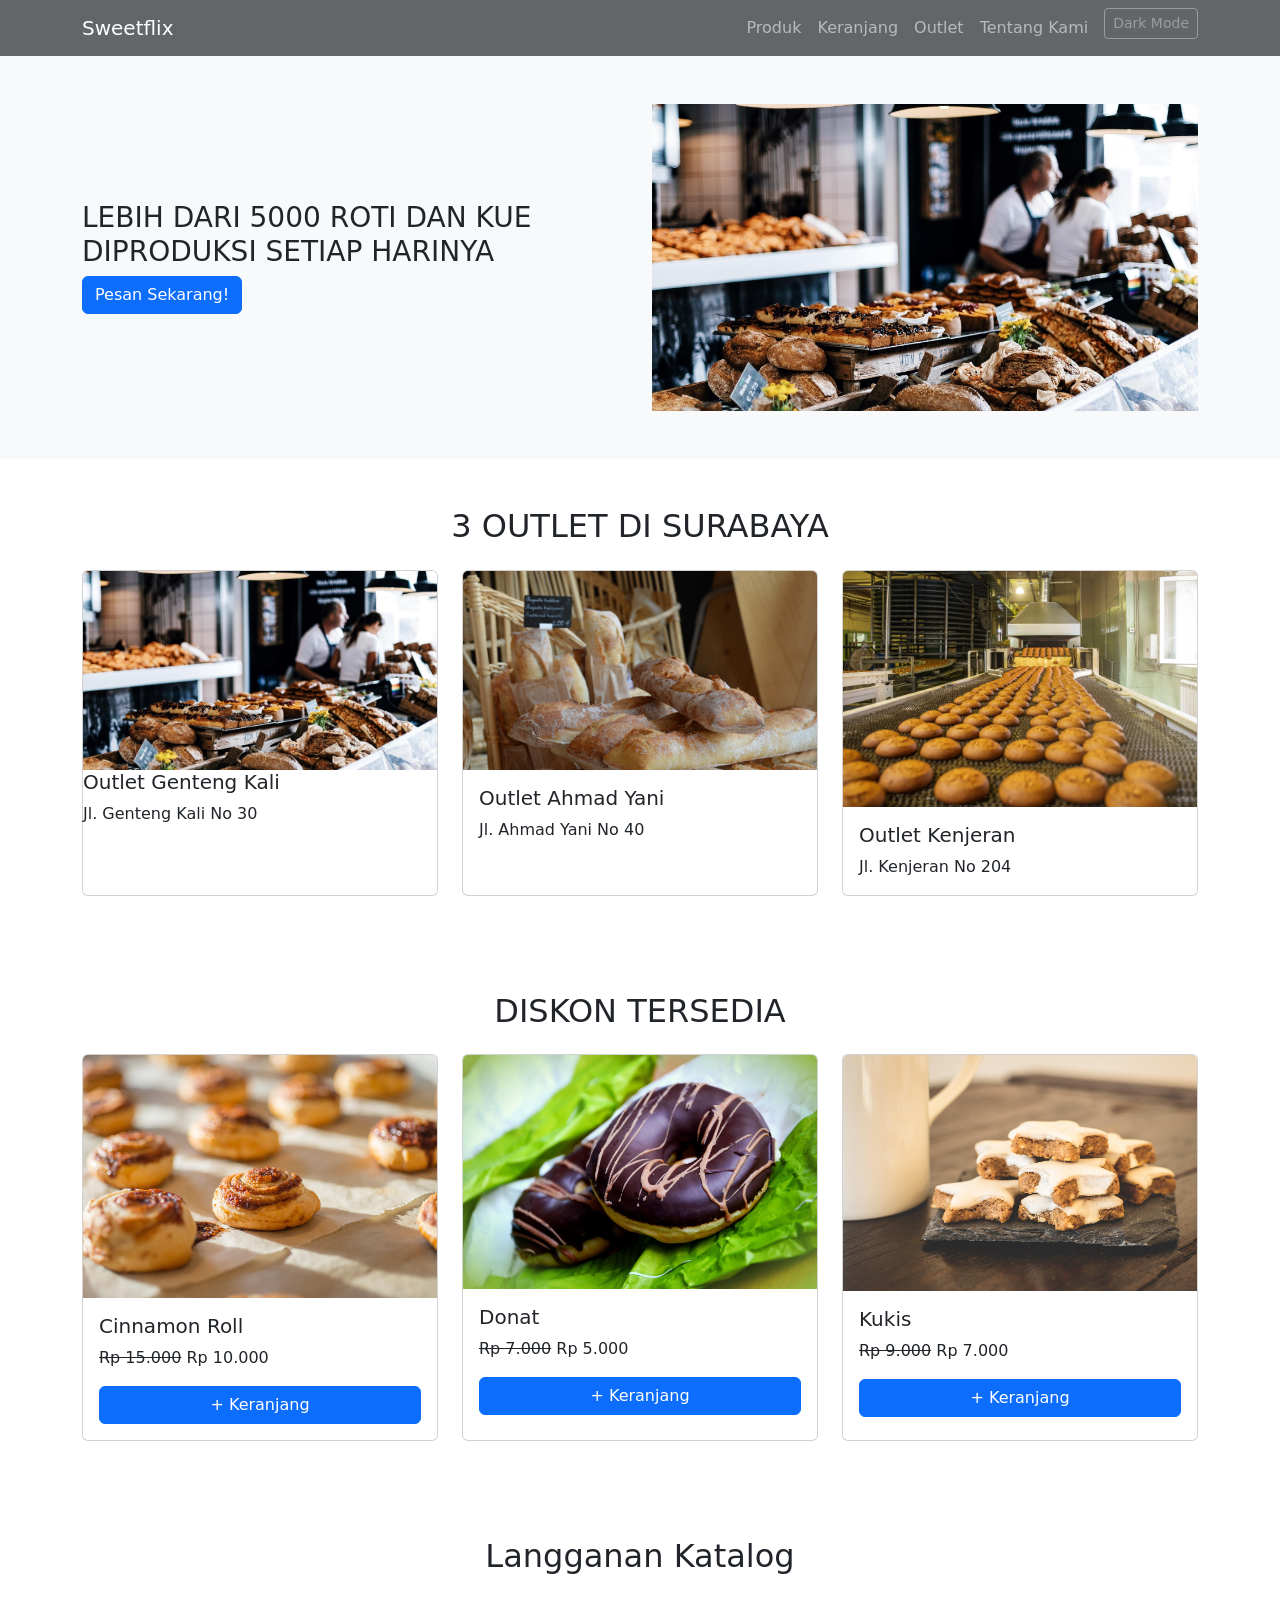
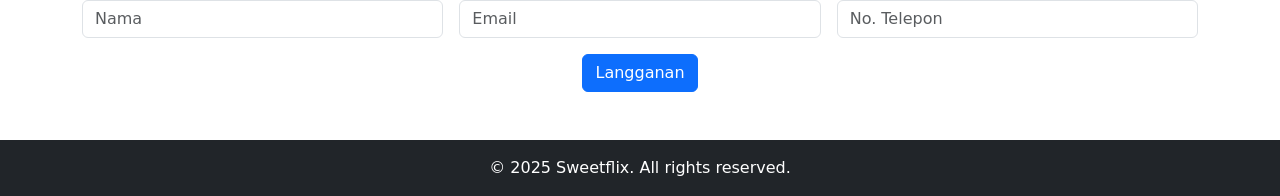
<file: Hasil akhir/index.html>
<!DOCTYPE html>
<html lang="en">
<head>
  <meta charset="UTF-8">
  <meta name="viewport" content="width=device-width, initial-scale=1">
  <title>E-Commerce Landing Page</title>
  <link href="https://cdn.jsdelivr.net/npm/bootstrap@5.3.0/dist/css/bootstrap.min.css" rel="stylesheet">
  <style>
    .header-website {
      position: sticky;
      top: 0;
      z-index: 1000;
      opacity: 0.7;
    }

    .outlet-card:hover, .discount-card:hover {
      transform: scale(1.05);
      transition: transform 0.3s ease;
    }

    .tombol-keranjang:focus {
      background-color: yellow;
      color: black;
    }

    body.dark-mode {
      background-color: #121212;
      color: #ffffff;
    }
  </style>
</head>
<body>

<!-- Navbar -->
<nav class="header-website navbar navbar-expand-lg navbar-dark bg-dark">
  <div class="container">
    <a class="navbar-brand" href="#">Sweetflix</a>
    <button class="navbar-toggler" type="button" data-bs-toggle="collapse" data-bs-target="#nav">
      <span class="navbar-toggler-icon"></span>
    </button>
    <div class="collapse navbar-collapse" id="nav">
      <ul class="navbar-nav ms-auto">
        <li class="nav-item"><a class="nav-link" href="#">Produk</a></li>
        <li class="nav-item"><a class="nav-link" href="#products">Keranjang</a></li>
        <li class="nav-item"><a class="nav-link" href="#about">Outlet</a></li>
        <li class="nav-item"><a class="nav-link" href="#contact">Tentang Kami</a></li>
        <li class="nav-item"><button id="darkToggle" class="btn btn-sm btn-outline-secondary ms-2">Dark Mode</button></li>
      </ul>
    </div>
  </div>
</nav>

<!-- Hero Section -->
<section class="bg-light py-5">
  <div class="container">
    <div class="row align-items-center">
      <div class="col-md-6">
        <h3>LEBIH DARI 5000 ROTI DAN KUE DIPRODUKSI SETIAP HARINYA</h3>
        <a href="#products" class="btn btn-primary">Pesan Sekarang!</a>
      </div>
      <div class="col-md-6 text-center">
        <img src="assets/Gambar Bakery (3).jpg" class="img-fluid" alt="hero">
      </div>
    </div>
  </div>
</section>

<!-- Products -->
<section id="products" class="py-5">
  <div class="container">
    <h2 class="text-center mb-4">3 OUTLET DI SURABAYA</h2>
    <div class="row g-4">

      <!-- Outlet -->
      <div class="outlet-card col-12 col-md-6 col-lg-4">
        <div class="card h-100">
          <img src="assets/Gambar Bakery (3).jpg" class="card-img-top">
          <div class="-body d-flex flex-column">
            <h5 class="card-title">Outlet Genteng Kali</h5>
            <p class="card-text">Jl. Genteng Kali No 30</p>
          </div>
        </div>
      </div>

      <div class="outlet-card col-12 col-md-6 col-lg-4">
        <div class="card h-100">
          <img src="assets/Gambar Bakery (4).jpg" class="card-img-top">
          <div class="card-body d-flex flex-column">
            <h5 class="card-title">Outlet Ahmad Yani</h5>
            <p class="card-text">Jl. Ahmad Yani No 40</p>
          </div>
        </div>
      </div>

      <div class="outlet-card col-12 col-md-6 col-lg-4">
        <div class="card h-100">
          <img src="assets/Gambar Bakery (5).jpg" class="card-img-top">
          <div class="card-body d-flex flex-column">
            <h5 class="card-title">Outlet Kenjeran</h5>
            <p class="card-text">Jl. Kenjeran No 204</p>
          </div>
        </div>
      </div>

    </div>
  </div>
</section>

<!-- Discount Section -->
<section id="products" class="py-5">
  <div class="container">
    <h2 class="text-center mb-4">DISKON TERSEDIA</h2>
    <div class="row g-4">

      <!-- Discounts -->
      <div class="discount-card col-12 col-md-6 col-lg-4">
        <div class="card h-100">
          <img src="assets/Cinnamon roll.jpg" class="card-img-top">
          <div class="card-body d-flex flex-column">
            <h5 class="card-title">Cinnamon Roll</h5>
            <p class="card-text"><del>Rp 15.000</del> Rp 10.000</p>
            <button class="tombol-keranjang btn btn-primary">+ Keranjang</button>
          </div>
        </div>
      </div>

      <div class="discount-card col-12 col-md-6 col-lg-4">
        <div class="card h-100">
          <img src="assets/Donat.jpg" class="card-img-top">
          <div class="card-body d-flex flex-column">
            <h5 class="card-title">Donat</h5>
            <p class="card-text"><del>Rp 7.000</del> Rp 5.000</p>
            <button class="tombol-keranjang btn btn-primary">+ Keranjang</button>
          </div>
        </div>
      </div>

      <div class="discount-cardcol-12 col-md-6 col-lg-4">
        <div class="card h-100">
          <img src="assets/Kukis.jpg" class="card-img-top">
          <div class="card-body d-flex flex-column">
            <h5 class="card-title">Kukis</h5>
            <p class="card-text"><del>Rp 9.000</del> Rp 7.000</p>
            <button class="tombol-keranjang btn btn-primary">+ Keranjang</button>
          </div>
        </div>
      </div>

    </div>
  </div>
</section>

<!-- Contact -->
<section id="contact" class="py-5">
  <div class="container">
    <h2 class="text-center mb-4">Langganan Katalog</h2>
    <form id="subscribeForm" class="row g-3">
      <div class="col-md-4">
        <input type="text" id="nama" class="form-control" placeholder="Nama">
        <div class="invalid-feedback">Nama wajib diisi</div>
      </div>
      <div class="col-md-4">
        <input type="email" id="email" class="form-control" placeholder="Email">
        <div class="invalid-feedback">Email tidak valid</div>
      </div>
      <div class="col-md-4">
        <input type="text" id="phone" class="form-control" placeholder="No. Telepon">
        <div class="invalid-feedback">No. Telepon tidak valid</div>
      </div>
      <div class="col-12 text-center">
        <button class="btn btn-primary">Langganan</button>
      </div>
    </form>
  </div>
</section>

<!-- Footer -->
<footer class="bg-dark text-white text-center py-3">
  <p class="mb-0">© 2025 Sweetflix. All rights reserved.</p>
</footer>

<script src="https://cdn.jsdelivr.net/npm/bootstrap@5.3.0/dist/js/bootstrap.bundle.min.js"></script>
<script>
  document.getElementById('subscribeForm').addEventListener('submit', function(e) {
    e.preventDefault();

    const nama = document.getElementById('nama');
    const email = document.getElementById('email');
    const telepon = document.getElementById('phone');

    let isValid = true;

    // Reset validasi
    [nama, email, telepon].forEach(input => {
      input.classList.remove('is-invalid');
    });

    // Validasi Nama
    if(nama.value.trim() === "") {
      isValid = false;
      nama.classList.add('is-invalid');
    }

    // Validasi Email: harus mengikuti format email
    let emailPattern = /^[^\s@]+@[^\s@]+\.[^\s@]+$/;
    if(!email.value.match(emailPattern)) {
      isValid = false;
      email.classList.add('is-invalid');
    }

    // Validasi Telepon: harus berupa angka dan minimal 10 digit
    let phonePattern = /^\d{10,}$/;
    if(!telepon.value.match(phonePattern)) {
      isValid = false;
      telepon.classList.add('is-invalid');
    }

    if(isValid) {
      alert("Terima kasih telah berlangganan!");
      // Reset form setelah submit
      this.reset();
    }
  })
</script>
<script>
  const toggleButton = document.getElementById('darkToggle');

  // Load preference
  if(localStorage.getItem("theme") === "dark") {
    document.body.classList.add('dark-mode');
  }

  toggleButton.addEventListener('click', () => {
    document.body.classList.toggle('dark-mode');

    // Simpan preferensi
    if(document.body.classList.contains('dark-mode'))  {
      localStorage.setItem("theme", "dark");
      toggleButton.textContent = "Light Mode";
    } else {
      localStorage.setItem("theme", "light");
      toggleButton.textContent = "Dark Mode";
    }
  })
</script>
</body>
</html>
</file>
